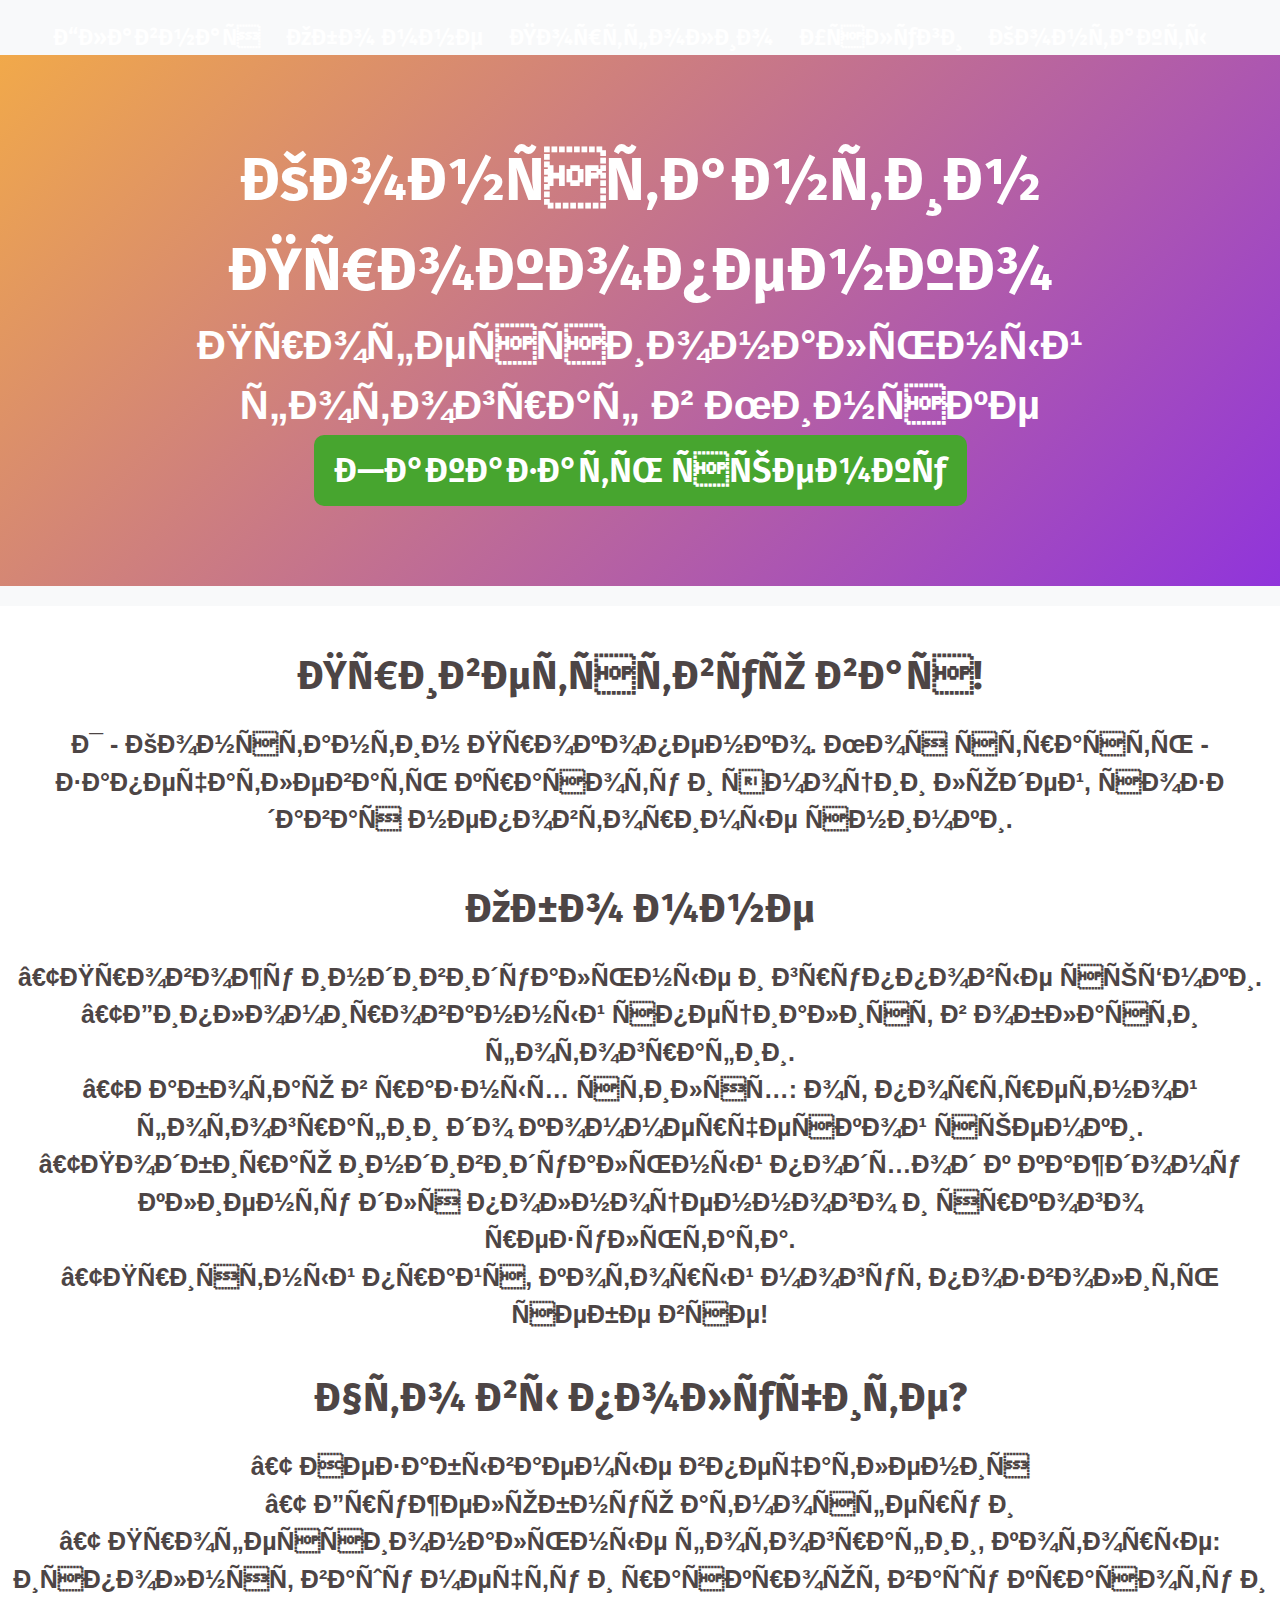
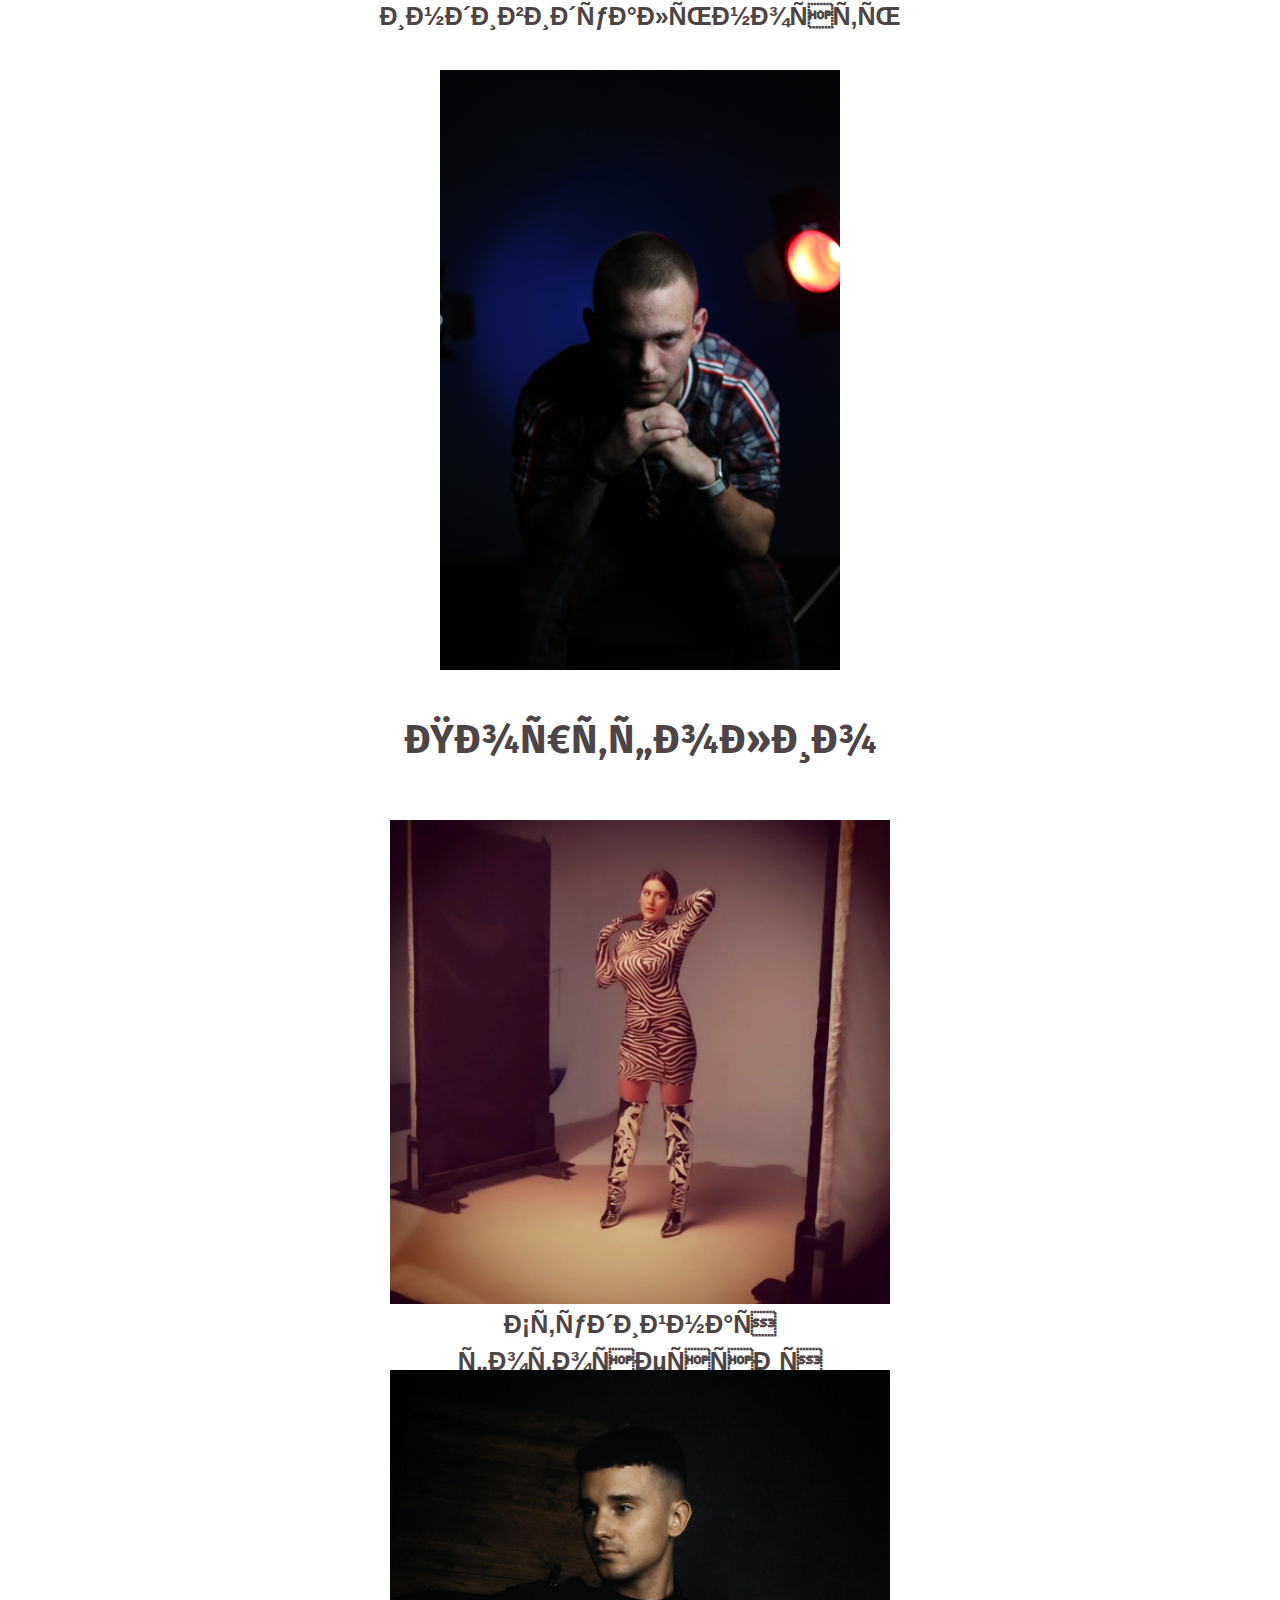
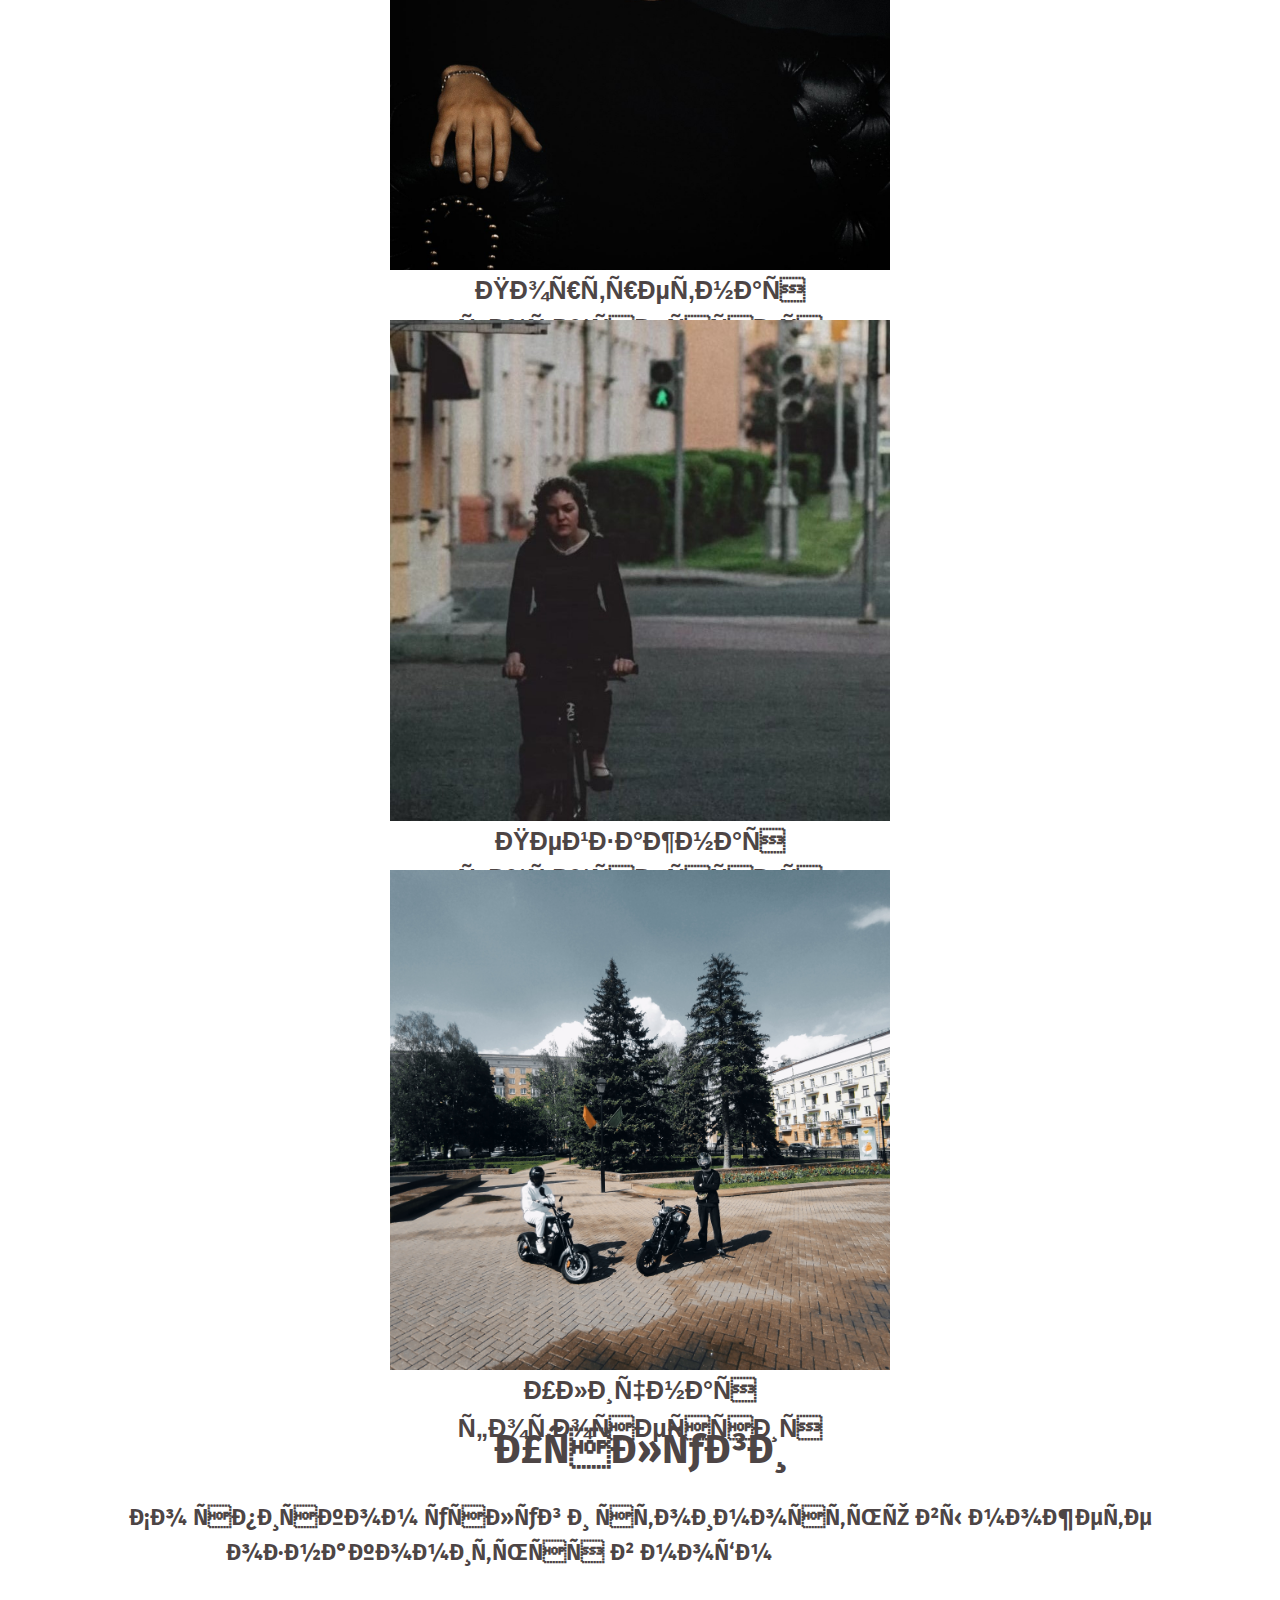
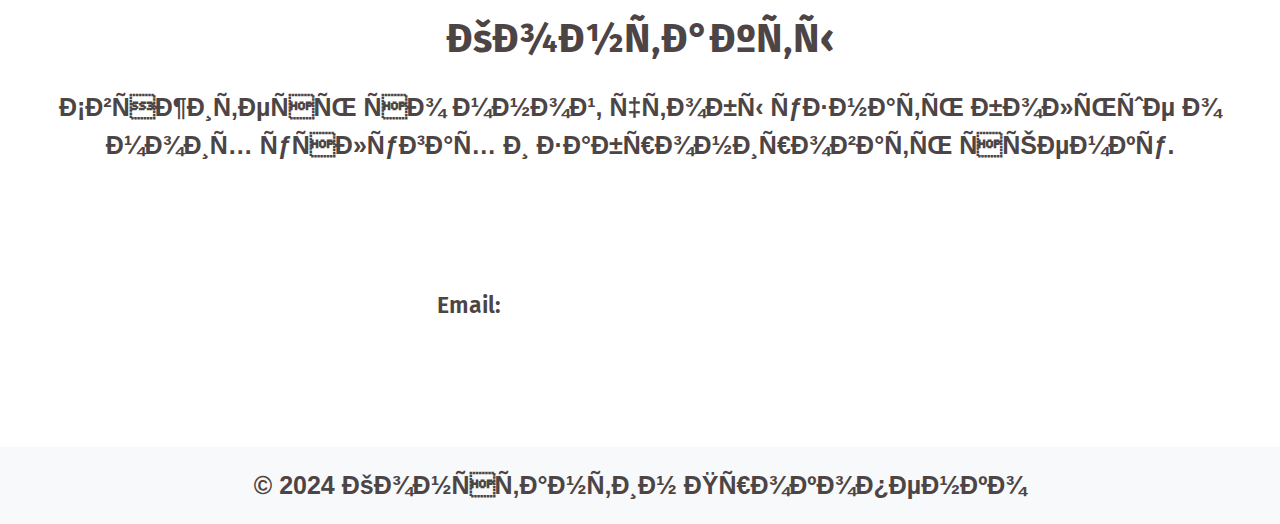
<file: index.html>
<!DOCTYPE html>
<html lang="ru">
<head>
  
  <!-- Google tag (gtag.js) -->
<script async src="https://www.googletagmanager.com/gtag/js?id=G-GXSWCQB5CQ"></script>
<script>
  window.dataLayer = window.dataLayer || [];
  function gtag(){dataLayer.push(arguments);}
  gtag('js', new Date());

  gtag('config', 'G-GXSWCQB5CQ');
</script>
    <!-- Google tag (gtag.js) -->
	
	<!-- Yandex.Metrika counter -->	
<script type="text/javascript">
   (function(m,e,t,r,i,k,a){m[i]=m[i]||function(){(m[i].a=m[i].a||[]).push(arguments)};
   m[i].l=1*new Date();
   for (var j = 0; j < document.scripts.length; j++) {if (document.scripts[j].src === r) { return; }}
   k=e.createElement(t),a=e.getElementsByTagName(t)[0],k.async=1,k.src=r,a.parentNode.insertBefore(k,a)})
   (window, document, "script", "https://mc.yandex.ru/metrika/tag.js", "ym");

   ym(97505042, "init", {
	params:window.yaParams,
        clickmap:true,
        trackLinks:true,
        accurateTrackBounce:true,
        webvisor:true
   });
</script>
<noscript><div><img src="https://mc.yandex.ru/watch/97505042" style="position:absolute; left:-9999px;" alt="" /></div></noscript>
	<!-- /Yandex.Metrika counter -->
	
<script type="text/javascript">
    (function(c,l,a,r,i,t,y){
        c[a]=c[a]||function(){(c[a].q=c[a].q||[]).push(arguments)};
        t=l.createElement(r);t.async=1;t.src="https://www.clarity.ms/tag/"+i;
        y=l.getElementsByTagName(r)[0];y.parentNode.insertBefore(t,y);
    })(window, document, "clarity", "script", "mtzvyoinl4");
</script>
	
  <title>Константин Прокопенко - профессиональный фотограф в Минске</title>
  <meta charset="UTF-8">
  <link rel="stylesheet" href="static/css/index.css">
	<link rel="shortcut icon" href="static/img/logo1.jpg" type="image/png">
  <link rel="preconnect" href="https://fonts.googleapis.com">
  <link rel="preconnect" href="https://fonts.gstatic.com" crossorigin>
  <link href="https://fonts.googleapis.com/css2?family=Fira+Sans:ital,wght@0,100;0,200;0,300;0,400;0,500;0,600;0,700;0,800;0,900;1,100;1,200;1,300;1,400;1,500;1,600;1,700;1,800;1,900&family=Playwrite+NG+Modern:wght@100..400&display=swap" rel="stylesheet">
  <link href="https://fonts.googleapis.com/css2?family=Fira+Sans:ital,wght@0,100;0,200;0,300;0,400;0,500;0,600;0,700;0,800;0,900;1,100;1,200;1,300;1,400;1,500;1,600;1,700;1,800;1,900&family=Playwrite+ES+Deco:wght@100..400&family=Playwrite+NG+Modern:wght@100..400&display=swap" rel="stylesheet">
  <meta name="viewport" content="width=device-width, initial-scale=1.0">
	<meta name="title" content="Константин Прокопенко - профессиональный фотограф в Минске">
  <meta name="description" content="Профессиональный фотограф Константин Прокопенко. Фотосъемка в Минске и других городах по всей Беларуси. Провожу индивидуальные и групповые съёмки.">
</head>
<body>
    <div class="jumbotron gradient title">
    </div>
  <header>
    <nav>
      <ul class="main-menu">
        <li><a href="#home">Главная</a></li>
        <li><a href="#about">Обо мне</a></li>
        <li><a href="#portfolio">Портфолио</a></li>
        <li><a href="#services">Услуги</a></li>
        <li><a href="#contact">Контакты</a></li>
      </ul>
   
	  
    <div class="hero">
      <h1>Константин Прокопенко</h1>
      <p>Профессиональный фотограф в Минске</p>
      <a href="#contact" class="gbutton">Заказать съемку</a>
    </nav>
    </div>
  </header>
  <main>
    <center><section id="home">
     <h2>Приветствую вас!</h2>
      <p>Я - Константин Прокопенко. Моя страсть - запечатлевать красоту и эмоции людей, создавая неповторимые снимки.</p>
    </section>
	    
    <section id="about">
      <h2>Обо мне</h2>
      <center>
        <p>•Провожу индивидуальные и групповые съёмки.</p>
        <p>•Дипломированный специалист в области фотографии.</p>
        <p>•Работаю в разных стилях: от портретной фотографии до коммерческой съемки.</p>
        <p>•Подбираю индивидуальный подход к каждому клиенту для полноценного и яркого результата.</p>
        <p>•Приятный прайс, который могут позволить себе все!</p>
    </center>
  <br>
    <h2>Что вы получите?</h2>

    <center>
        <p>• Незабываемые впечатления<br>
        • Дружелюбную атмосферу и<br>
        • Профессиональные фотографии, которые:<br>
        исполнят вашу мечту и
        раскроют вашу красоту и индивидуальность</p>
    </center>
  <br>
      <img src="static/img/prokopenko.jpg" width="400" height="110" alt="Константин Прокопенко">
    </section>    
	    
    <section id="portfolio">
      <h2>Портфолио</h2>
      <div class="image-frame"> 
          <div class="image-wrapper">
          <img src="static/img/studio.jpg" alt="Студийная фотосессия">
          <figcaption class="figcaption">Студийная фотосессия</figcaption>
        </div>
        <div class="image-wrapper">
          <img src="static/img/portrait.jpg" alt="Портретная фотосессия">
          <figcaption class="figcaption">Портретная фотосессия</figcaption>
        </div>
        <div class="image-wrapper">
          <img src="static/img/landscape.jpg" alt="Пейзажная фотосессия">
          <figcaption class="figcaption">Пейзажная фотосессия</figcaption>
        </div>
        <div class="image-wrapper">
          <img src="static/img/street.jpg" alt="Уличная фотосессия">
          <figcaption class="figcaption">Уличная фотосессия</figcaption>
        </div>
      </div>
    </div>
    </section>
	    
    <section id="services">
     <h2>Услуги</h2>
      <ul>
        Со списком услуг и стоимостью вы можете ознакомиться в моём <a href="https://t.me/photoprokopenko/626" target="_blank" title="стоимость">telegram канале</a>
        </ul>
    </section>
 
    <section id="contact">
      <h2>Контакты</h2>
      <p>Свяжитесь со мной, чтобы узнать больше о моих услугах и забронировать съемку.</p>
      <br>
      <div class="contact-info">
        <ul>
          <li><a href="https://t.me/photoprokopenko" target="_blank"><i class="fab fa-facebook-f"></i> Telegram</a></li>
          <li><a href="https://www.instagram.com/kostasprokopenko007?utm_source=ig_web_button_share_sheet&igsh=ZDNlZDc0MzIxNw==" target="_blank"><i class="fab fa-instagram"></i> Instagram</a></li>
          <li>Email: <a href="mailto:photoprokopenko@yandex.com">photoprokopenko@yandex.com</a></li>
      </ul>
      <div class="up">
        <a href="#">Вернуться наверх</a>
      </div>
    </section>
  </main>

  <footer>
    <p>&copy; 2024 Константин Прокопенко
    </p>
  </footer>
  <script src="static/js/script.js"></script>
</body>
</html>
</file>
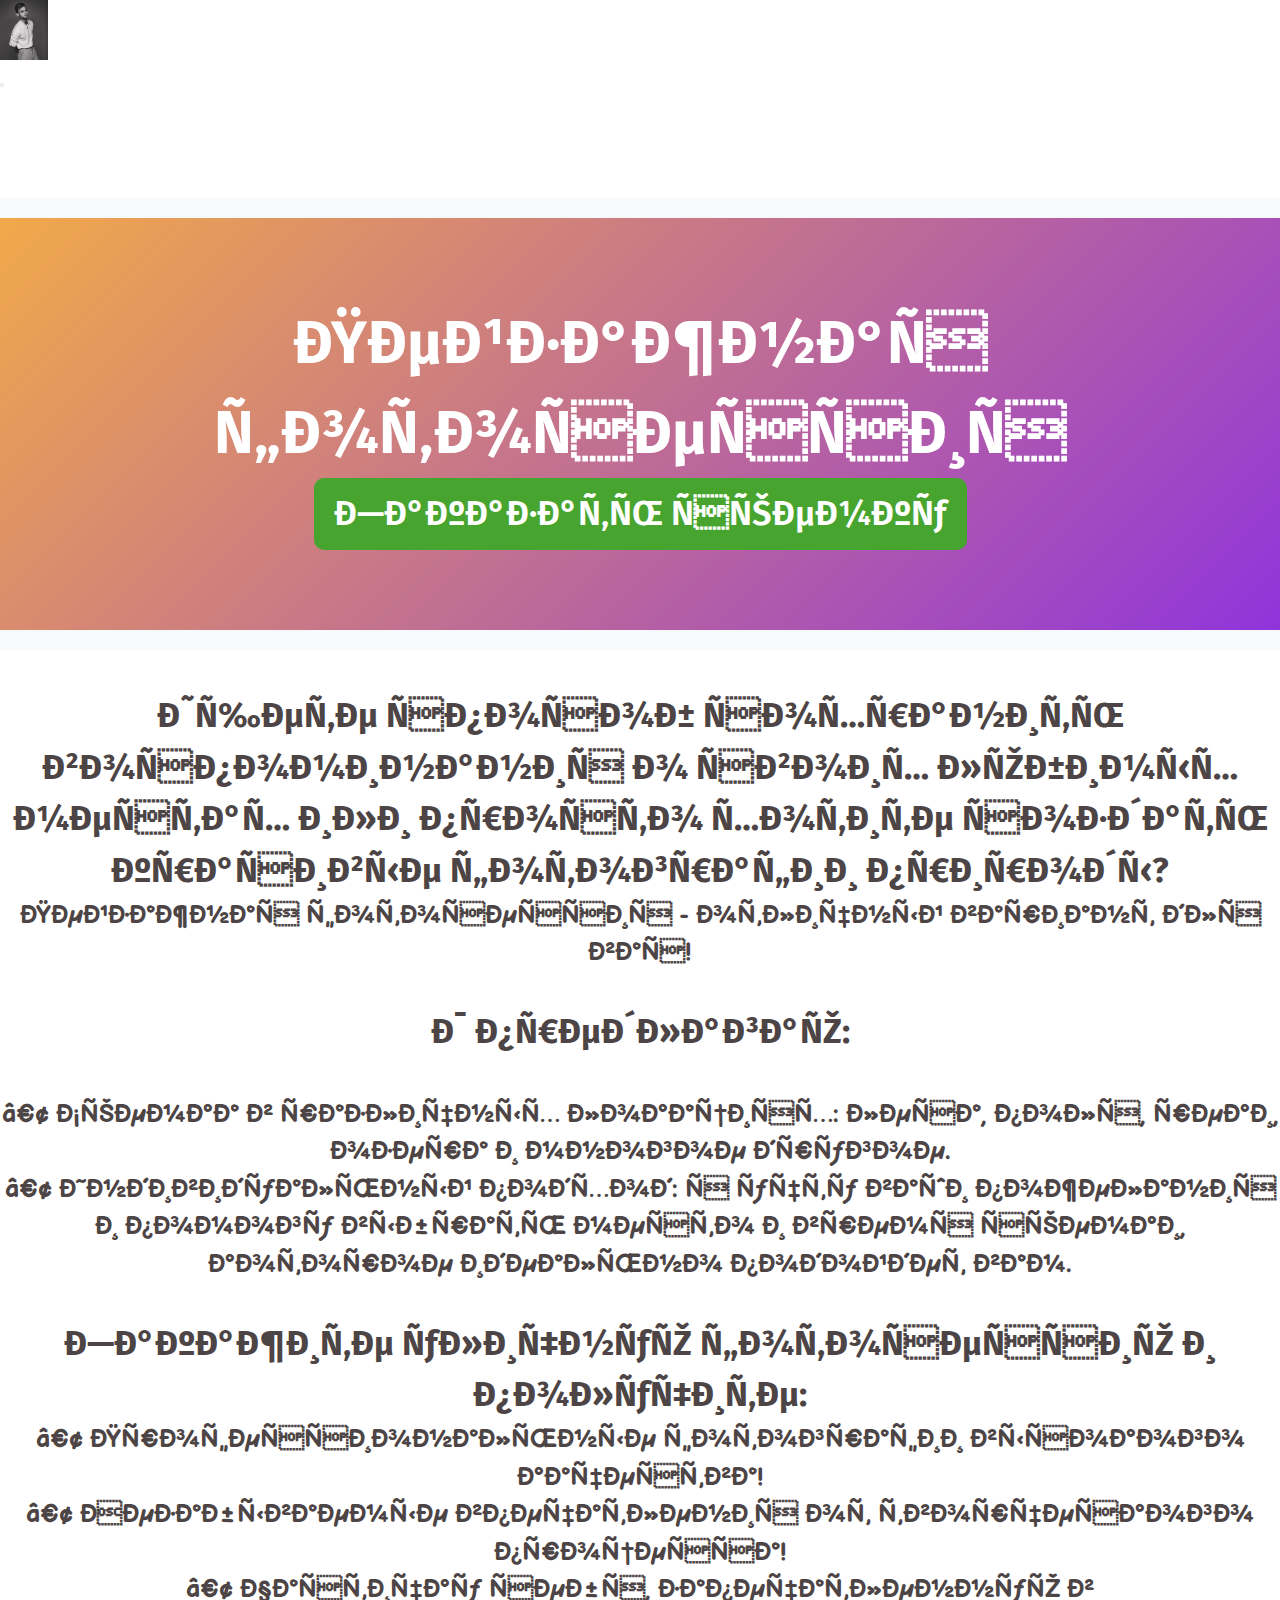
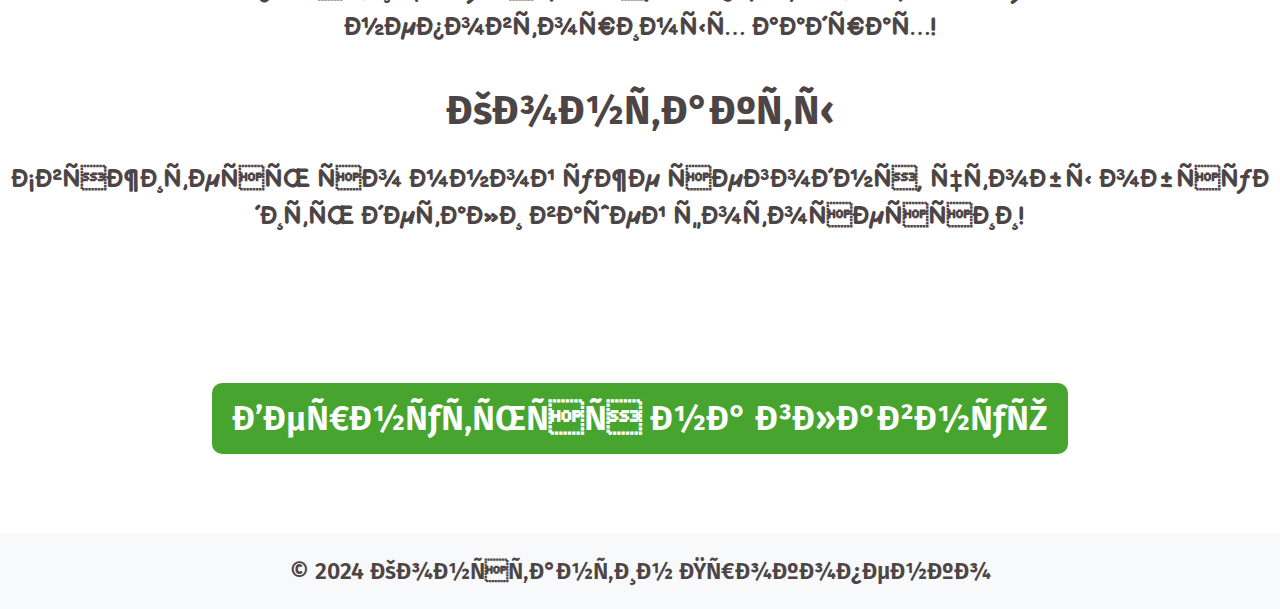
<file: landscapephoto.html>
<!DOCTYPE html>
<html lang="ru">
<head>
  
  <!-- Google tag (gtag.js) -->
<script async src="https://www.googletagmanager.com/gtag/js?id=G-GXSWCQB5CQ"></script>
<script>
  window.dataLayer = window.dataLayer || [];
  function gtag(){dataLayer.push(arguments);}
  gtag('js', new Date());

  gtag('config', 'G-GXSWCQB5CQ');
</script>
    <!-- Google tag (gtag.js) -->
	
	<!-- Yandex.Metrika counter -->	
<script type="text/javascript">
   (function(m,e,t,r,i,k,a){m[i]=m[i]||function(){(m[i].a=m[i].a||[]).push(arguments)};
   m[i].l=1*new Date();
   for (var j = 0; j < document.scripts.length; j++) {if (document.scripts[j].src === r) { return; }}
   k=e.createElement(t),a=e.getElementsByTagName(t)[0],k.async=1,k.src=r,a.parentNode.insertBefore(k,a)})
   (window, document, "script", "https://mc.yandex.ru/metrika/tag.js", "ym");

   ym(97505042, "init", {
	params:window.yaParams,
        clickmap:true,
        trackLinks:true,
        accurateTrackBounce:true,
        webvisor:true
   });
</script>
<noscript><div><img src="https://mc.yandex.ru/watch/97505042" style="position:absolute; left:-9999px;" alt="" /></div></noscript>
	<!-- /Yandex.Metrika counter -->
	
<script type="text/javascript">
    (function(c,l,a,r,i,t,y){
        c[a]=c[a]||function(){(c[a].q=c[a].q||[]).push(arguments)};
        t=l.createElement(r);t.async=1;t.src="https://www.clarity.ms/tag/"+i;
        y=l.getElementsByTagName(r)[0];y.parentNode.insertBefore(t,y);
    })(window, document, "clarity", "script", "mtzvyoinl4");
</script>
	
  <title>Пейзажная фотосессия</title>
  <meta charset="UTF-8">
  <meta name="viewport" content="width=device-width, initial-scale=1, shrink-to-fit=no">
  <link rel="stylesheet" href="static/css/index.css">
  <link rel="shortcut icon" href="static/img/logo1.jpg" type="image/png">
  <link rel="preconnect" href="https://fonts.googleapis.com">
  <link rel="preconnect" href="https://fonts.gstatic.com" crossorigin>
  <link href="https://fonts.googleapis.com/css2?family=Fira+Sans:ital,wght@0,100;0,200;0,300;0,400;0,500;0,600;0,700;0,800;0,900;1,100;1,200;1,300;1,400;1,500;1,600;1,700;1,800;1,900&family=Playwrite+NG+Modern:wght@100..400&display=swap" rel="stylesheet">
  <link href="https://fonts.googleapis.com/css2?family=Balsamiq+Sans:ital,wght@0,400;0,700;1,400;1,700&family=Pangolin&display=swap" rel="stylesheet">
  <script src="https://cdn.jsdelivr.net/npm/bootstrap@5.2.0-beta1/dist/js/bootstrap.bundle.min.js" integrity="sha384-pprn3073KE6tl6bjs2QrFaJGz5/SUsLqktiwsUTF55Jfv3qYSDhgCecCxMW52nD2" crossorigin="anonymous"></script>
  <link href="https://cdn.jsdelivr.net/npm/bootstrap@5.2.0-beta1/dist/css/bootstrap.min.css" rel="stylesheet" integrity="sha384-0evHe/X+R7YkIZDRvuzKMRqM+OrBnVFBL6DOitfPri4tjfHxaWutUpFmBp4vmVor" crossorigin="anonymous">
  <meta name="title" content="Константин Прокопенко - пейзажная фотосессия">
  <meta name="description" content="Профессиональный фотограф Константин Прокопенко. Фотосъемка в Минске и других городах по всей Беларуси. Провожу индивидуальные и групповые съёмки.">
</head>
<body>
    <div class="jumbotron gradient title">
    </div>
    <nav class="navbar navbar-expand-lg bg-light">
      <div class="container-fluid">
          <a class="navbar-brand" href="/"><img src="static/img/logo1.jpg" alt="" class="rounded" width="48" height="48"></a>
          <button class="navbar-toggler" type="button" data-bs-toggle="collapse" data-bs-target="#navbarSupportedContent" aria-controls="navbarSupportedContent" aria-expanded="false" aria-label="Toggle navigation">
          <span class="navbar-toggler-icon"></span>
          </button>
          <div class="collapse navbar-collapse" id="navbarSupportedContent">
          <ul class="navbar-nav me-auto mb-2 mb-lg-0">
              <li class="nav-item">
              <a class="nav-link active" aria-current="page" href="/">Главная</a>
              </li>
              <li class="nav-item">
              <a class="nav-link active" href="/">Список работ</a>
              </li>
              <li class="nav-item">
              <a class="nav-link active" href="#contact">Контакты</a>
              </li>
                </li>
              </div>
          </ul>
          </div>
      </div>
  </nav>
  </div>
  <header>
      <div class="hero">
        <h1>Пейзажная фотосессия</h1>
        <a href="#contact" class="gbutton">Заказать съемку</a>
      </nav>
      
    </header>
    </nav>
    </div>
  </header>
  <main>
    <center>
    <h2>Ищете способ сохранить воспоминания о своих любимых местах или просто хотите создать красивые фотографии природы?</h2>
    <p>Пейзажная фотосессия - отличный вариант для вас!</p>
    <br>
    <h2>Я предлагаю:</h2>
    <p><br>• Съемка в различных локациях: леса, поля, реки, озера и многое другое.
    <br>• Индивидуальный подход: я учту ваши пожелания и помогу выбрать место и время съемки, которое идеально подойдет вам.</p>
    <br>
    <h2>Закажите уличную фотосессию и получите:</h2>
    <p> • Профессиональные фотографии высокого качества!<br>
        • Незабываемые впечатления от творческого процесса!<br>
        • Частичку себя, запечатленную в неповторимых кадрах!</p>
        <br>
    <section id="contact">
    <h2>Контакты</h2>
    <p>Свяжитесь со мной уже сегодня, чтобы обсудить детали вашей фотосессии!</p>
    <br>
      <ul>
        <p><a href="https://t.me/photoprokopenko" target="_blank"><i class="fab fa-facebook-f"></i> Telegram</a></p>
        <p><a href="https://www.instagram.com/9740konstantin/" target="_blank"><i class="fab fa-instagram"></i> Instagram</a></p>
	<p><a href="https://vk.com/prokopenkophoto" target="_blank"> VK</a></p>
        <a href="/" class="gbutton">Вернуться на главную</a>
      </ul>
    </div>
  </section>
</main>
</center>
<footer>
<h>&copy; 2024 Константин Прокопенко</h>
</footer>
</body>
</html>
</file>
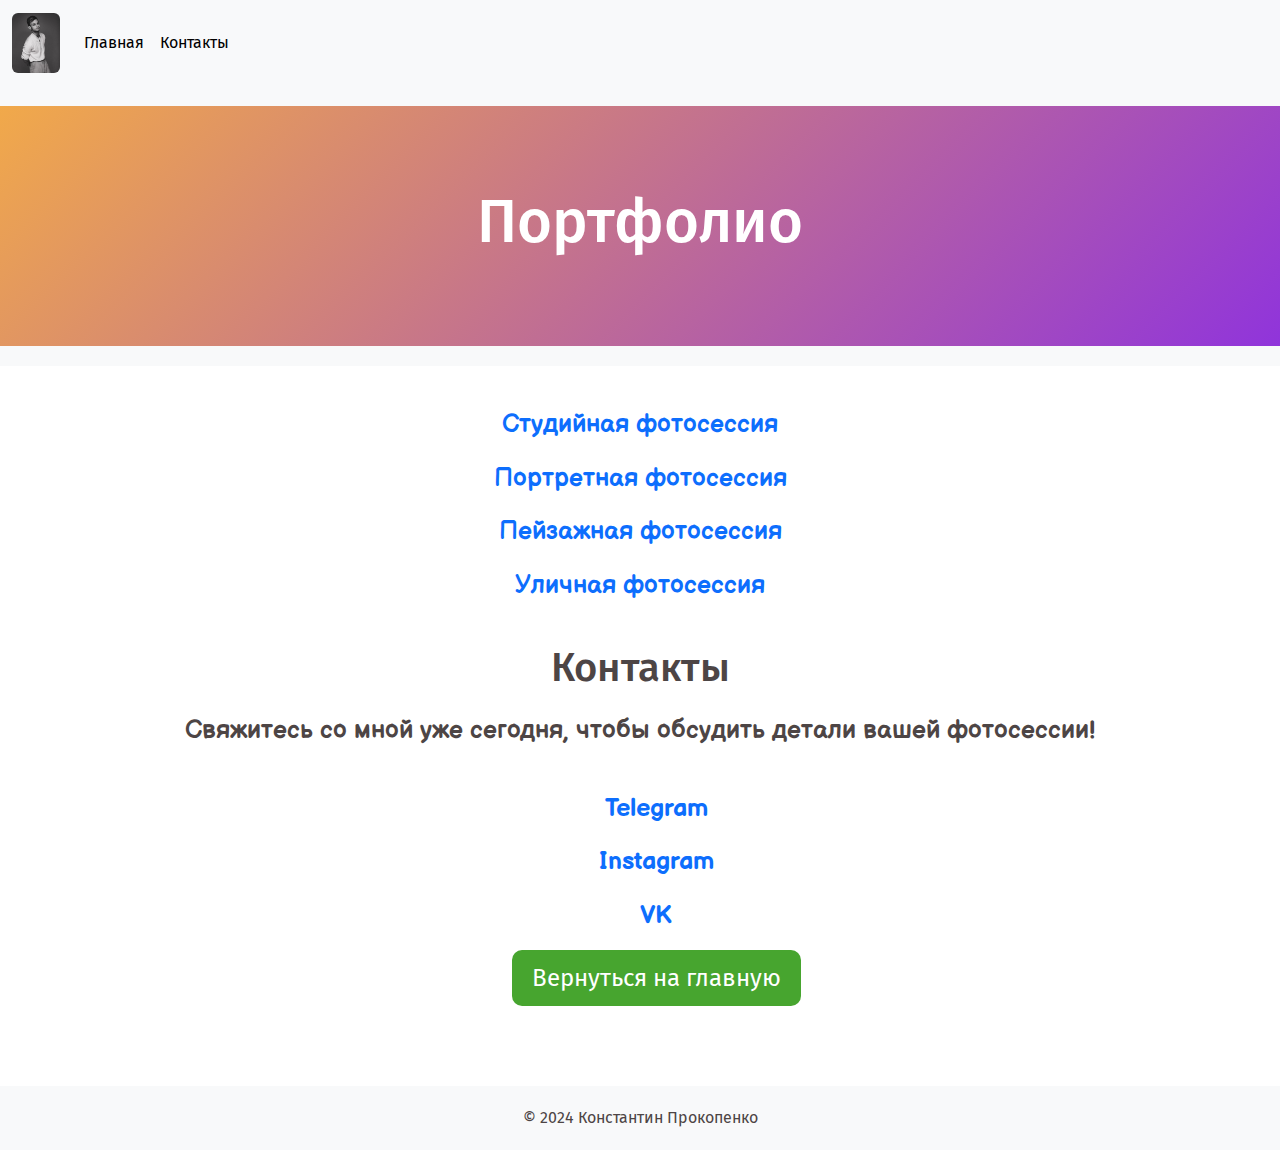
<file: portfolio.html>
<!DOCTYPE html>
<html lang="ru">
<head>
	
	<!-- Yandex.Metrika counter -->	
<script type="text/javascript">
   (function(m,e,t,r,i,k,a){m[i]=m[i]||function(){(m[i].a=m[i].a||[]).push(arguments)};
   m[i].l=1*new Date();
   for (var j = 0; j < document.scripts.length; j++) {if (document.scripts[j].src === r) { return; }}
   k=e.createElement(t),a=e.getElementsByTagName(t)[0],k.async=1,k.src=r,a.parentNode.insertBefore(k,a)})
   (window, document, "script", "https://mc.yandex.ru/metrika/tag.js", "ym");

   ym(97505042, "init", {
	params:window.yaParams,
        clickmap:true,
        trackLinks:true,
        accurateTrackBounce:true,
        webvisor:true
   });
</script>
<noscript><div><img src="https://mc.yandex.ru/watch/97505042" style="position:absolute; left:-9999px;" alt="" /></div></noscript>
	<!-- /Yandex.Metrika counter -->
	
  <title>Портфолио - Константин Прокопенко</title>
  <meta charset="UTF-8">
  <meta name="viewport" content="width=device-width, initial-scale=1, shrink-to-fit=no">
  <link rel="stylesheet" href="static/css/index.css">
  <link rel="shortcut icon" href="static/img/logo1.jpg" type="image/png">
  <link rel="preconnect" href="https://fonts.googleapis.com">
  <link rel="preconnect" href="https://fonts.gstatic.com" crossorigin>
  <link href="https://fonts.googleapis.com/css2?family=Fira+Sans:ital,wght@0,100;0,200;0,300;0,400;0,500;0,600;0,700;0,800;0,900;1,100;1,200;1,300;1,400;1,500;1,600;1,700;1,800;1,900&family=Playwrite+NG+Modern:wght@100..400&display=swap" rel="stylesheet">
  <link href="https://fonts.googleapis.com/css2?family=Balsamiq+Sans:ital,wght@0,400;0,700;1,400;1,700&family=Pangolin&display=swap" rel="stylesheet">
  <script src="https://cdn.jsdelivr.net/npm/@popperjs/core@2.11.8/dist/umd/popper.min.js" integrity="sha384-I7E8VVD/ismYTF4hNIPjVp/Zjvgyol6VFvRkX/vR+Vc4jQkC+hVqc2pM8ODewa9r" crossorigin="anonymous"></script>
  <script src="https://cdn.jsdelivr.net/npm/bootstrap@5.3.3/dist/js/bootstrap.min.js" integrity="sha384-0pUGZvbkm6XF6gxjEnlmuGrJXVbNuzT9qBBavbLwCsOGabYfZo0T0to5eqruptLy" crossorigin="anonymous"></script>
  <link href="https://cdn.jsdelivr.net/npm/bootstrap@5.3.3/dist/css/bootstrap.min.css" rel="stylesheet" integrity="sha384-QWTKZyjpPEjISv5WaRU9OFeRpok6YctnYmDr5pNlyT2bRjXh0JMhjY6hW+ALEwIH" crossorigin="anonymous">
  <meta name="title" content="Константин Прокопенко - портфолио">
  <meta name="description" content="Профессиональный фотограф Константин Прокопенко. Фотосъемка в Минске и других городах по всей Беларуси. Провожу индивидуальные и групповые съёмки.">
</head>
<body>
    <div class="jumbotron gradient title">
    </div>
    <nav class="navbar navbar-expand-lg bg-light">
      <div class="container-fluid">
          <a class="navbar-brand" href="/"><img src="static/img/logo1.jpg" alt="" class="rounded" width="48" height="48"></a>
          <button class="navbar-toggler" type="button" data-bs-toggle="collapse" data-bs-target="#navbarSupportedContent" aria-controls="navbarSupportedContent" aria-expanded="false" aria-label="Toggle navigation">
          <span class="navbar-toggler-icon"></span>
          </button>
          <div class="collapse navbar-collapse" id="navbarSupportedContent">
          <ul class="navbar-nav me-auto mb-2 mb-lg-0">
              <li class="nav-item">
              <a class="nav-link active" aria-current="page" href="/">Главная</a>
              </li>
              <li class="nav-item">
              <a class="nav-link active" href="#contact">Контакты</a>
              </li>
                </li>
              </div>
          </ul>
          </div>
      </div>
  </nav>
  </div>
  <header>
      <div class="hero">
        <h1>Портфолио</h1>
      </nav>
      
    </header>
    </nav>
    </div>
  </header>
  <main>
    <center>
        <p><a href="https://vk.com/album-226736926_305236157" target="_blank"> Студийная фотосессия</a></p>
        <p><a href="https://vk.com/album-226736926_305236154" target="_blank"> Портретная фотосессия</a></p>
        <p><a href="https://vk.com/album-226736926_305236158" target="_blank"> Пейзажная фотосессия</a></p>
        <p><a href="https://vk.com/album-226736926_305236162" target="_blank"> Уличная фотосессия</a></p>
        <br>
    <section id="contact">
    <h2>Контакты</h2>
    <p>Свяжитесь со мной уже сегодня, чтобы обсудить детали вашей фотосессии!</p>
    <br>
      <ul>
        <p><a href="https://t.me/photoprokopenko" target="_blank"> Telegram</a></p>
        <p><a href="https://www.instagram.com/9740konstantin/" target="_blank"> Instagram</a></p>
	<p><a href="https://vk.com/prokopenkophoto" target="_blank"> VK</a></p>
        <a href="/" class="gbutton">Вернуться на главную</a>
      </ul>
    </div>
  </section>
</main>
</center>
<footer>
<h>&copy; 2024 Константин Прокопенко</h>
</footer>
</body>
</html>
</file>
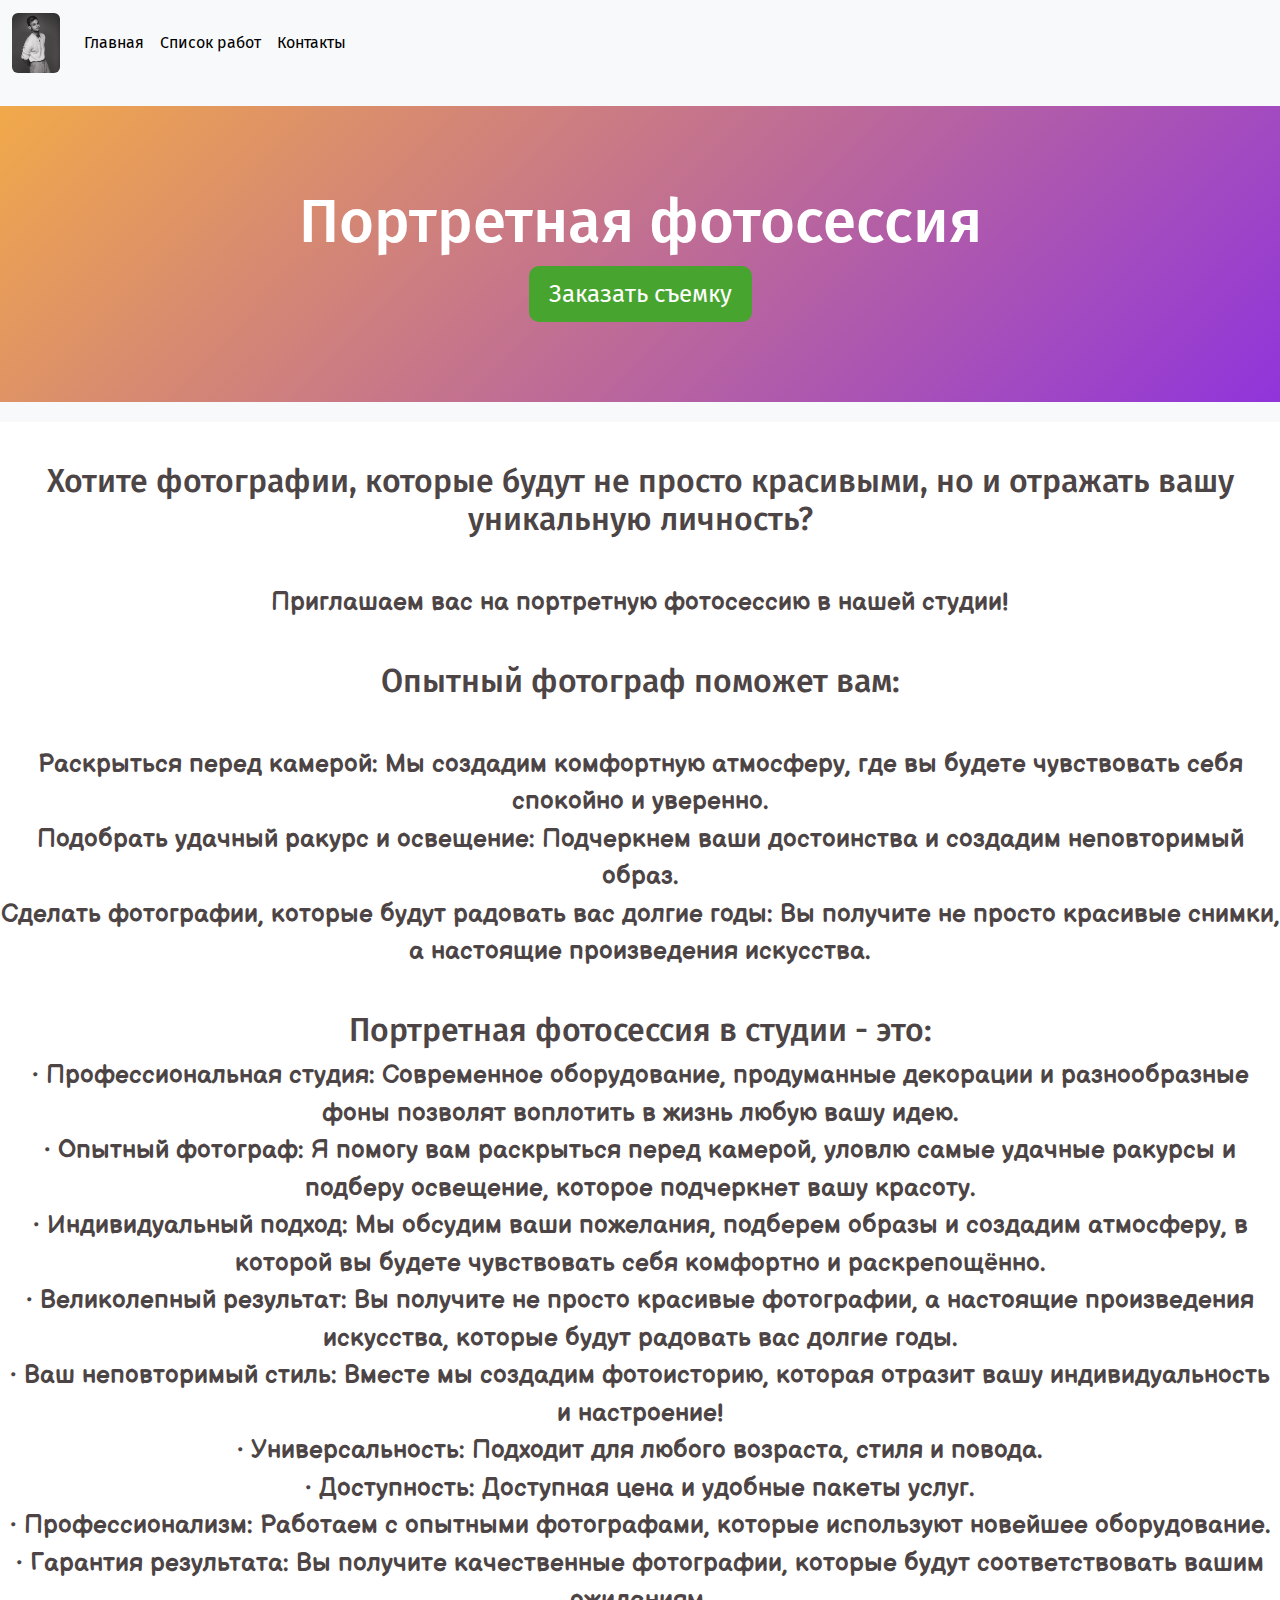
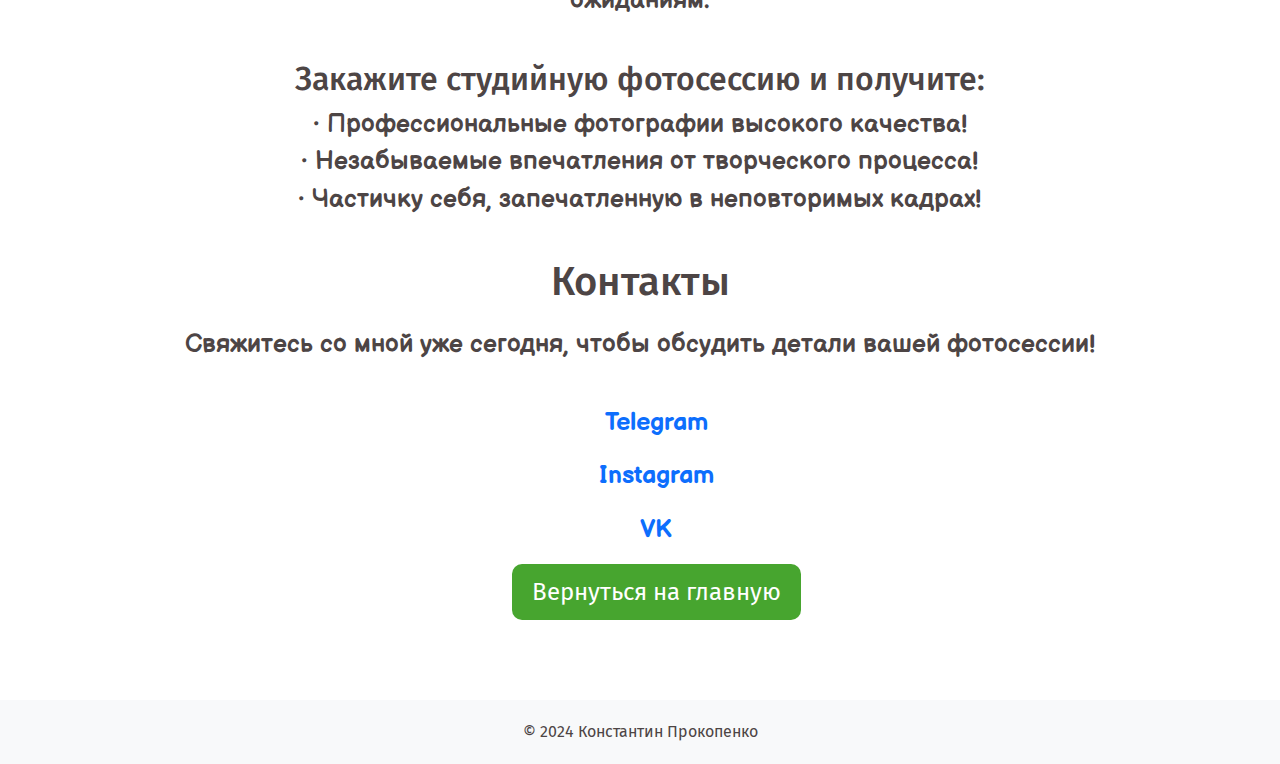
<file: portraitphoto.html>
<!DOCTYPE html>
<html lang="ru">
<head>
	
	<!-- Yandex.Metrika counter -->	
<script type="text/javascript">
   (function(m,e,t,r,i,k,a){m[i]=m[i]||function(){(m[i].a=m[i].a||[]).push(arguments)};
   m[i].l=1*new Date();
   for (var j = 0; j < document.scripts.length; j++) {if (document.scripts[j].src === r) { return; }}
   k=e.createElement(t),a=e.getElementsByTagName(t)[0],k.async=1,k.src=r,a.parentNode.insertBefore(k,a)})
   (window, document, "script", "https://mc.yandex.ru/metrika/tag.js", "ym");

   ym(97505042, "init", {
	params:window.yaParams,
        clickmap:true,
        trackLinks:true,
        accurateTrackBounce:true,
        webvisor:true
   });
</script>
<noscript><div><img src="https://mc.yandex.ru/watch/97505042" style="position:absolute; left:-9999px;" alt="" /></div></noscript>
	<!-- /Yandex.Metrika counter -->
	
  <title>Портретная фотосессия</title>
  <meta charset="UTF-8">
  <meta name="viewport" content="width=device-width, initial-scale=1, shrink-to-fit=no">
  <link rel="stylesheet" href="static/css/index.css">
  <link rel="shortcut icon" href="static/img/logo1.jpg" type="image/png">
  <link rel="preconnect" href="https://fonts.googleapis.com">
  <link rel="preconnect" href="https://fonts.gstatic.com" crossorigin>
  <link href="https://fonts.googleapis.com/css2?family=Fira+Sans:ital,wght@0,100;0,200;0,300;0,400;0,500;0,600;0,700;0,800;0,900;1,100;1,200;1,300;1,400;1,500;1,600;1,700;1,800;1,900&family=Playwrite+NG+Modern:wght@100..400&display=swap" rel="stylesheet">
  <link href="https://fonts.googleapis.com/css2?family=Balsamiq+Sans:ital,wght@0,400;0,700;1,400;1,700&family=Pangolin&display=swap" rel="stylesheet">
  <script src="https://cdn.jsdelivr.net/npm/bootstrap@5.2.0-beta1/dist/js/bootstrap.bundle.min.js" integrity="sha384-pprn3073KE6tl6bjs2QrFaJGz5/SUsLqktiwsUTF55Jfv3qYSDhgCecCxMW52nD2" crossorigin="anonymous"></script>
  <link href="https://cdn.jsdelivr.net/npm/bootstrap@5.3.3/dist/css/bootstrap.min.css" rel="stylesheet" integrity="sha384-QWTKZyjpPEjISv5WaRU9OFeRpok6YctnYmDr5pNlyT2bRjXh0JMhjY6hW+ALEwIH" crossorigin="anonymous">
  <meta name="title" content="Константин Прокопенко - портретная фотосессия">
  <meta name="description" content="Профессиональный фотограф Константин Прокопенко. Фотосъемка в Минске и других городах по всей Беларуси. Провожу индивидуальные и групповые съёмки.">
</head>
<body>
    <div class="jumbotron gradient title">
    </div>
    <nav class="navbar navbar-expand-lg bg-light">
      <div class="container-fluid">
          <a class="navbar-brand" href="/"><img src="static/img/logo1.jpg" alt="" class="rounded" width="48" height="48"></a>
          <button class="navbar-toggler" type="button" data-bs-toggle="collapse" data-bs-target="#navbarSupportedContent" aria-controls="navbarSupportedContent" aria-expanded="false" aria-label="Toggle navigation">
          <span class="navbar-toggler-icon"></span>
          </button>
          <div class="collapse navbar-collapse" id="navbarSupportedContent">
          <ul class="navbar-nav me-auto mb-2 mb-lg-0">
              <li class="nav-item">
              <a class="nav-link active" aria-current="page" href="/">Главная</a>
              </li>
              <li class="nav-item">
              <a class="nav-link active" href="/">Список работ</a>
              </li>
              <li class="nav-item">
              <a class="nav-link active" href="#contact">Контакты</a>
              </li>
                </li>
              </div>
          </ul>
          </div>
      </div>
  </nav>
  </div>
  <header>
      <div class="hero">
        <h1>Портретная фотосессия</h1>
        <a href="#contact" class="gbutton">Заказать съемку</a>
      </nav>
      
    </header>
    </nav>
    </div>
  </header>
  <main>
    <center>
    <h2>Хотите фотографии, которые будут не просто красивыми, но и отражать вашу уникальную личность?</h2>
    <p><br>Приглашаем вас на портретную фотосессию в нашей студии!</p>
    <br>
    <h2>Опытный фотограф поможет вам:</h2>
    <p><br>Раскрыться перед камерой: Мы создадим комфортную атмосферу, где вы будете чувствовать себя спокойно и уверенно.
    <br>Подобрать удачный ракурс и освещение: Подчеркнем ваши достоинства и создадим неповторимый образ.
    <br>Сделать фотографии, которые будут радовать вас долгие годы: Вы получите не просто красивые снимки, а настоящие произведения искусства.</p>
  <br>
    <h2>Портретная фотосессия в студии - это:</h2>
    <p> • Профессиональная студия: Современное оборудование, продуманные декорации и разнообразные фоны позволят воплотить в жизнь любую вашу идею.<br>
        • Опытный фотограф: Я помогу вам раскрыться перед камерой, уловлю самые удачные ракурсы и подберу освещение, которое подчеркнет вашу красоту.<br>
        • Индивидуальный подход: Мы обсудим ваши пожелания, подберем образы и создадим атмосферу, в которой вы будете чувствовать себя комфортно и раскрепощённо.<br>
        • Великолепный результат: Вы получите не просто красивые фотографии, а настоящие произведения искусства, которые будут радовать вас долгие годы.<br>
        • Ваш неповторимый стиль: Вместе мы создадим фотоисторию, которая отразит вашу индивидуальность и настроение!<br>
        • Универсальность: Подходит для любого возраста, стиля и повода.<br>
        • Доступность: Доступная цена и удобные пакеты услуг.<br>
        • Профессионализм: Работаем с опытными фотографами, которые используют новейшее оборудование.<br>
        • Гарантия результата: Вы получите качественные фотографии, которые будут соответствовать вашим ожиданиям.<br>
    </p>
    <br>
    <h2>Закажите студийную фотосессию и получите:</h2>
    <p> • Профессиональные фотографии высокого качества!<br>
        • Незабываемые впечатления от творческого процесса!<br>
        • Частичку себя, запечатленную в неповторимых кадрах!</p>
        <br>
    <section id="contact">
    <h2>Контакты</h2>
    <p>Свяжитесь со мной уже сегодня, чтобы обсудить детали вашей фотосессии!</p>
    <br>
      <ul>
        <p><a href="https://t.me/photoprokopenko" target="_blank"><i class="fab fa-facebook-f"></i> Telegram</a></p>
        <p><a href="https://www.instagram.com/9740konstantin/" target="_blank"><i class="fab fa-instagram"></i> Instagram</a></p>
	<p><a href="https://vk.com/prokopenkophoto" target="_blank"> VK</a></p>
        <a href="/" class="gbutton">Вернуться на главную</a>
      </ul>
    </div>
  </section>
</main>
</center>
<footer>
<h>&copy; 2024 Константин Прокопенко</h>
</footer>
</body>
</html>
</file>
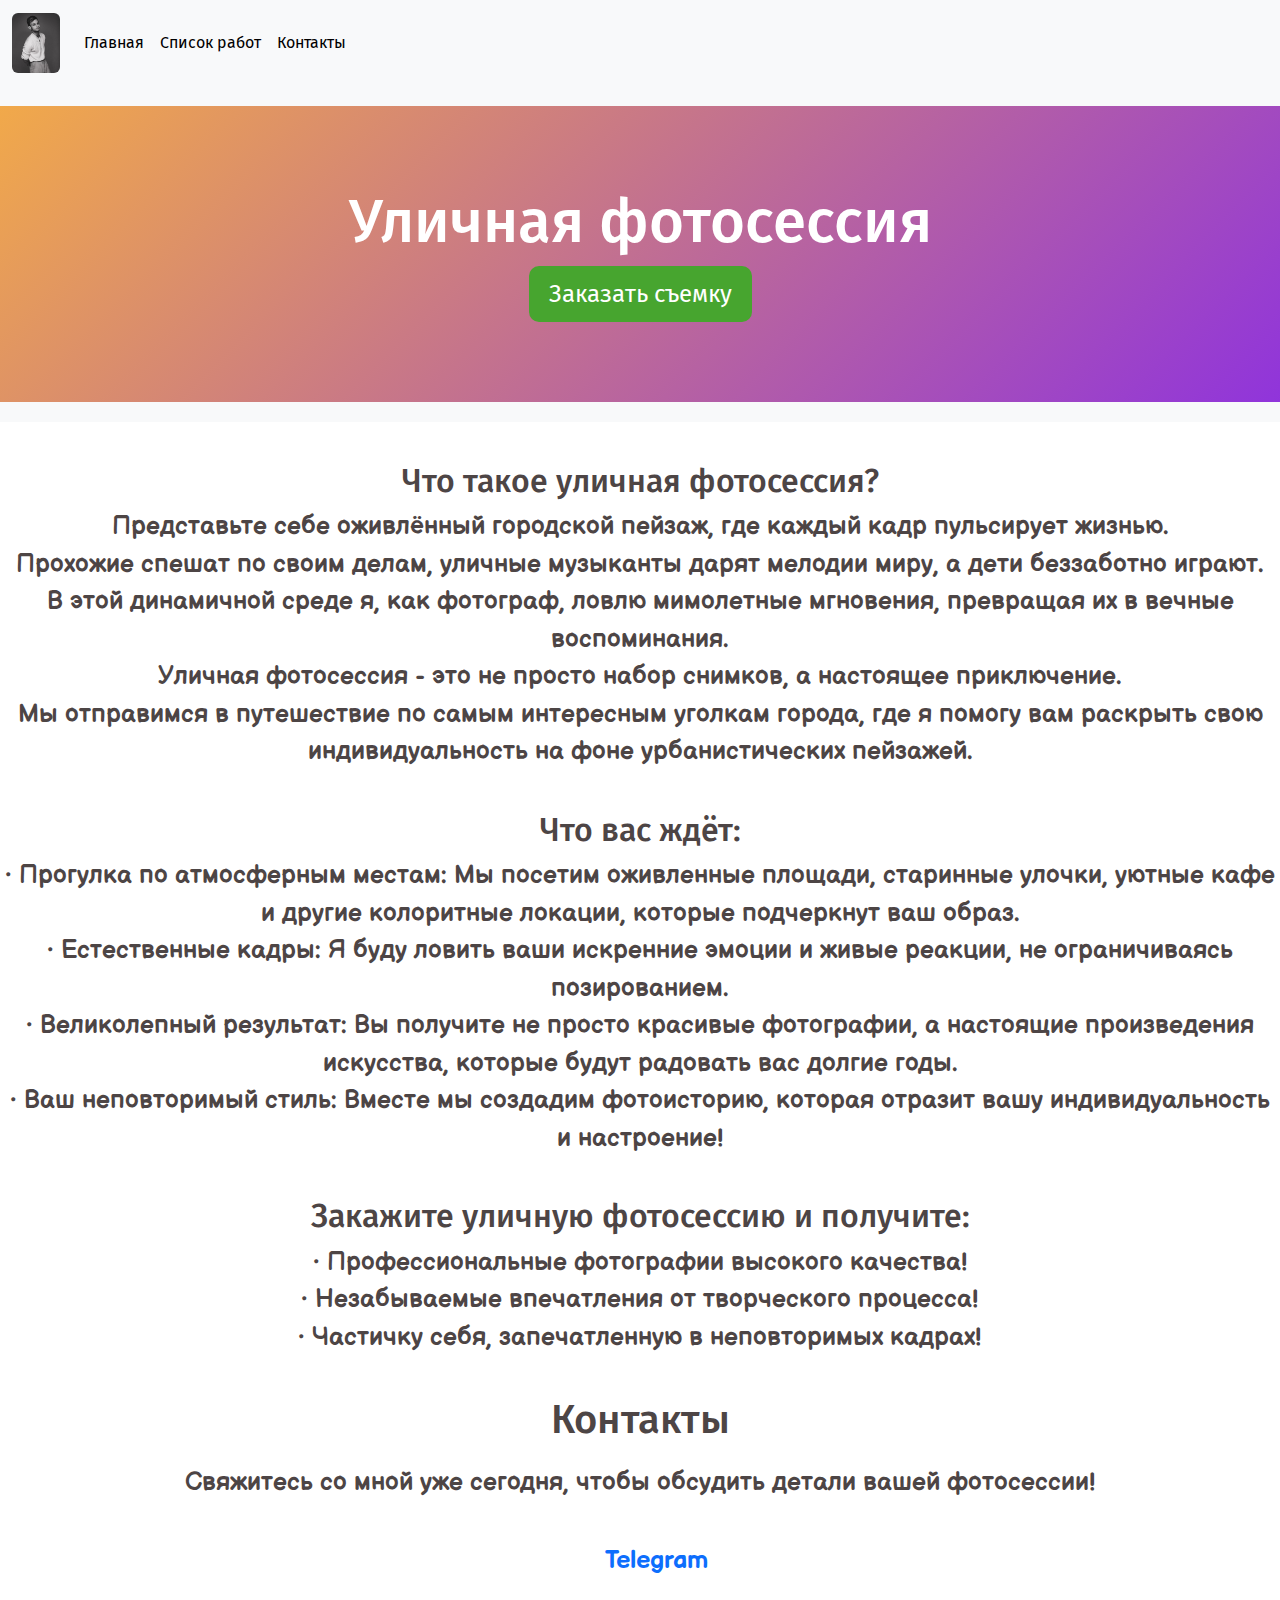
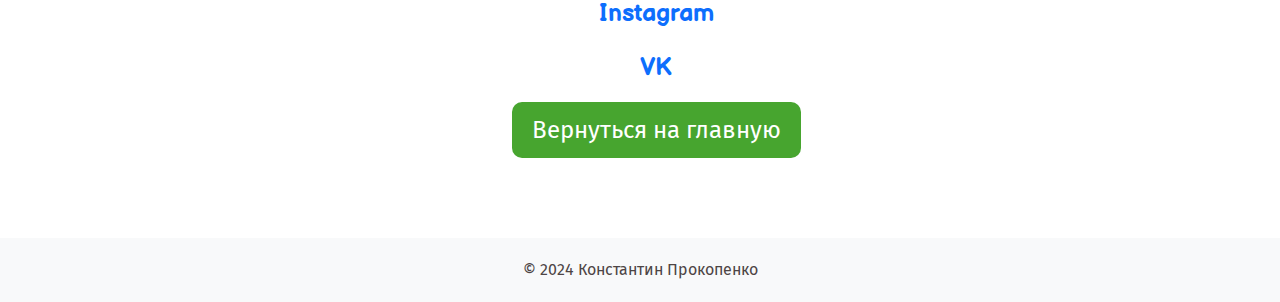
<file: streetphoto.html>
<!DOCTYPE html>
<html lang="ru">
<head>
	
	<!-- Yandex.Metrika counter -->	
<script type="text/javascript">
   (function(m,e,t,r,i,k,a){m[i]=m[i]||function(){(m[i].a=m[i].a||[]).push(arguments)};
   m[i].l=1*new Date();
   for (var j = 0; j < document.scripts.length; j++) {if (document.scripts[j].src === r) { return; }}
   k=e.createElement(t),a=e.getElementsByTagName(t)[0],k.async=1,k.src=r,a.parentNode.insertBefore(k,a)})
   (window, document, "script", "https://mc.yandex.ru/metrika/tag.js", "ym");

   ym(97505042, "init", {
	params:window.yaParams,
        clickmap:true,
        trackLinks:true,
        accurateTrackBounce:true,
        webvisor:true
   });
</script>
<noscript><div><img src="https://mc.yandex.ru/watch/97505042" style="position:absolute; left:-9999px;" alt="" /></div></noscript>
	<!-- /Yandex.Metrika counter -->
	
  <title>Уличная фотосессия</title>
  <meta charset="UTF-8">
  <meta name="viewport" content="width=device-width, initial-scale=1, shrink-to-fit=no">
  <link rel="stylesheet" href="static/css/index.css">
  <link rel="shortcut icon" href="static/img/logo1.jpg" type="image/png">
  <link rel="preconnect" href="https://fonts.googleapis.com">
  <link rel="preconnect" href="https://fonts.gstatic.com" crossorigin>
  <link href="https://fonts.googleapis.com/css2?family=Fira+Sans:ital,wght@0,100;0,200;0,300;0,400;0,500;0,600;0,700;0,800;0,900;1,100;1,200;1,300;1,400;1,500;1,600;1,700;1,800;1,900&family=Playwrite+NG+Modern:wght@100..400&display=swap" rel="stylesheet">
  <link href="https://fonts.googleapis.com/css2?family=Balsamiq+Sans:ital,wght@0,400;0,700;1,400;1,700&family=Pangolin&display=swap" rel="stylesheet">
  <script src="https://cdn.jsdelivr.net/npm/bootstrap@5.2.0-beta1/dist/js/bootstrap.bundle.min.js" integrity="sha384-pprn3073KE6tl6bjs2QrFaJGz5/SUsLqktiwsUTF55Jfv3qYSDhgCecCxMW52nD2" crossorigin="anonymous"></script>
  <link href="https://cdn.jsdelivr.net/npm/bootstrap@5.3.3/dist/css/bootstrap.min.css" rel="stylesheet" integrity="sha384-QWTKZyjpPEjISv5WaRU9OFeRpok6YctnYmDr5pNlyT2bRjXh0JMhjY6hW+ALEwIH" crossorigin="anonymous">
  <meta name="title" content="Константин Прокопенко - уличная фотосессия">
  <meta name="description" content="Профессиональный фотограф Константин Прокопенко. Фотосъемка в Минске и других городах по всей Беларуси. Провожу индивидуальные и групповые съёмки.">
</head>
<body>
    <div class="jumbotron gradient title">
    </div>
    <nav class="navbar navbar-expand-lg bg-light">
      <div class="container-fluid">
          <a class="navbar-brand" href="/"><img src="static/img/logo1.jpg" alt="" class="rounded" width="48" height="48"></a>
          <button class="navbar-toggler" type="button" data-bs-toggle="collapse" data-bs-target="#navbarSupportedContent" aria-controls="navbarSupportedContent" aria-expanded="false" aria-label="Toggle navigation">
          <span class="navbar-toggler-icon"></span>
          </button>
          <div class="collapse navbar-collapse" id="navbarSupportedContent">
          <ul class="navbar-nav me-auto mb-2 mb-lg-0">
              <li class="nav-item">
              <a class="nav-link active" aria-current="page" href="/">Главная</a>
              </li>
              <li class="nav-item">
              <a class="nav-link active" href="/">Список работ</a>
              </li>
              <li class="nav-item">
              <a class="nav-link active" href="#contact">Контакты</a>
              </li>
                </li>
              </div>
          </ul>
          </div>
      </div>
  </nav>
  </div>
  <header>
      <div class="hero">
        <h1>Уличная фотосессия</h1>
        <a href="#contact" class="gbutton">Заказать съемку</a>
      </nav>
      
    </header>
    </nav>
    </div>
  </header>
  <main>
    <center>
    <h2>Что такое уличная фотосессия?</h2>
    <p>Представьте себе оживлённый городской пейзаж, где каждый кадр пульсирует жизнью. 
    <br>Прохожие спешат по своим делам, уличные музыканты дарят мелодии миру, а дети беззаботно играют. 
    <br>В этой динамичной среде я, как фотограф, ловлю мимолетные мгновения, превращая их в вечные воспоминания.
    <br>Уличная фотосессия - это не просто набор снимков, а настоящее приключение. 
    <br>Мы отправимся в путешествие по самым интересным уголкам города, где я помогу вам раскрыть свою индивидуальность на фоне урбанистических пейзажей.</p>
  <br>
    <h2>Что вас ждёт:</h2>
    <p> • Прогулка по атмосферным местам: Мы посетим оживленные площади, старинные улочки, уютные кафе и другие колоритные локации, которые подчеркнут ваш образ.<br>
        • Естественные кадры: Я буду ловить ваши искренние эмоции и живые реакции, не ограничиваясь позированием.<br>
        • Великолепный результат: Вы получите не просто красивые фотографии, а настоящие произведения искусства, которые будут радовать вас долгие годы.<br>
        • Ваш неповторимый стиль: Вместе мы создадим фотоисторию, которая отразит вашу индивидуальность и настроение!<br>
    </p>
    <br>
    <h2>Закажите уличную фотосессию и получите:</h2>
    <p> • Профессиональные фотографии высокого качества!<br>
        • Незабываемые впечатления от творческого процесса!<br>
        • Частичку себя, запечатленную в неповторимых кадрах!</p>
        <br>
    <section id="contact">
    <h2>Контакты</h2>
    <p>Свяжитесь со мной уже сегодня, чтобы обсудить детали вашей фотосессии!</p>
    <br>
      <ul>
        <p><a href="https://t.me/photoprokopenko" target="_blank"><i class="fab fa-facebook-f"></i> Telegram</a></p>
        <p><a href="https://www.instagram.com/9740konstantin/" target="_blank"><i class="fab fa-instagram"></i> Instagram</a></p>
	<p><a href="https://vk.com/prokopenkophoto" target="_blank"> VK</a></p>
        <a href="/" class="gbutton">Вернуться на главную</a>
      </ul>
    </div>
  </section>
</main>
</center>
<footer>
<h>&copy; 2024 Константин Прокопенко</h>
</footer>
</body>
</html>
</file>
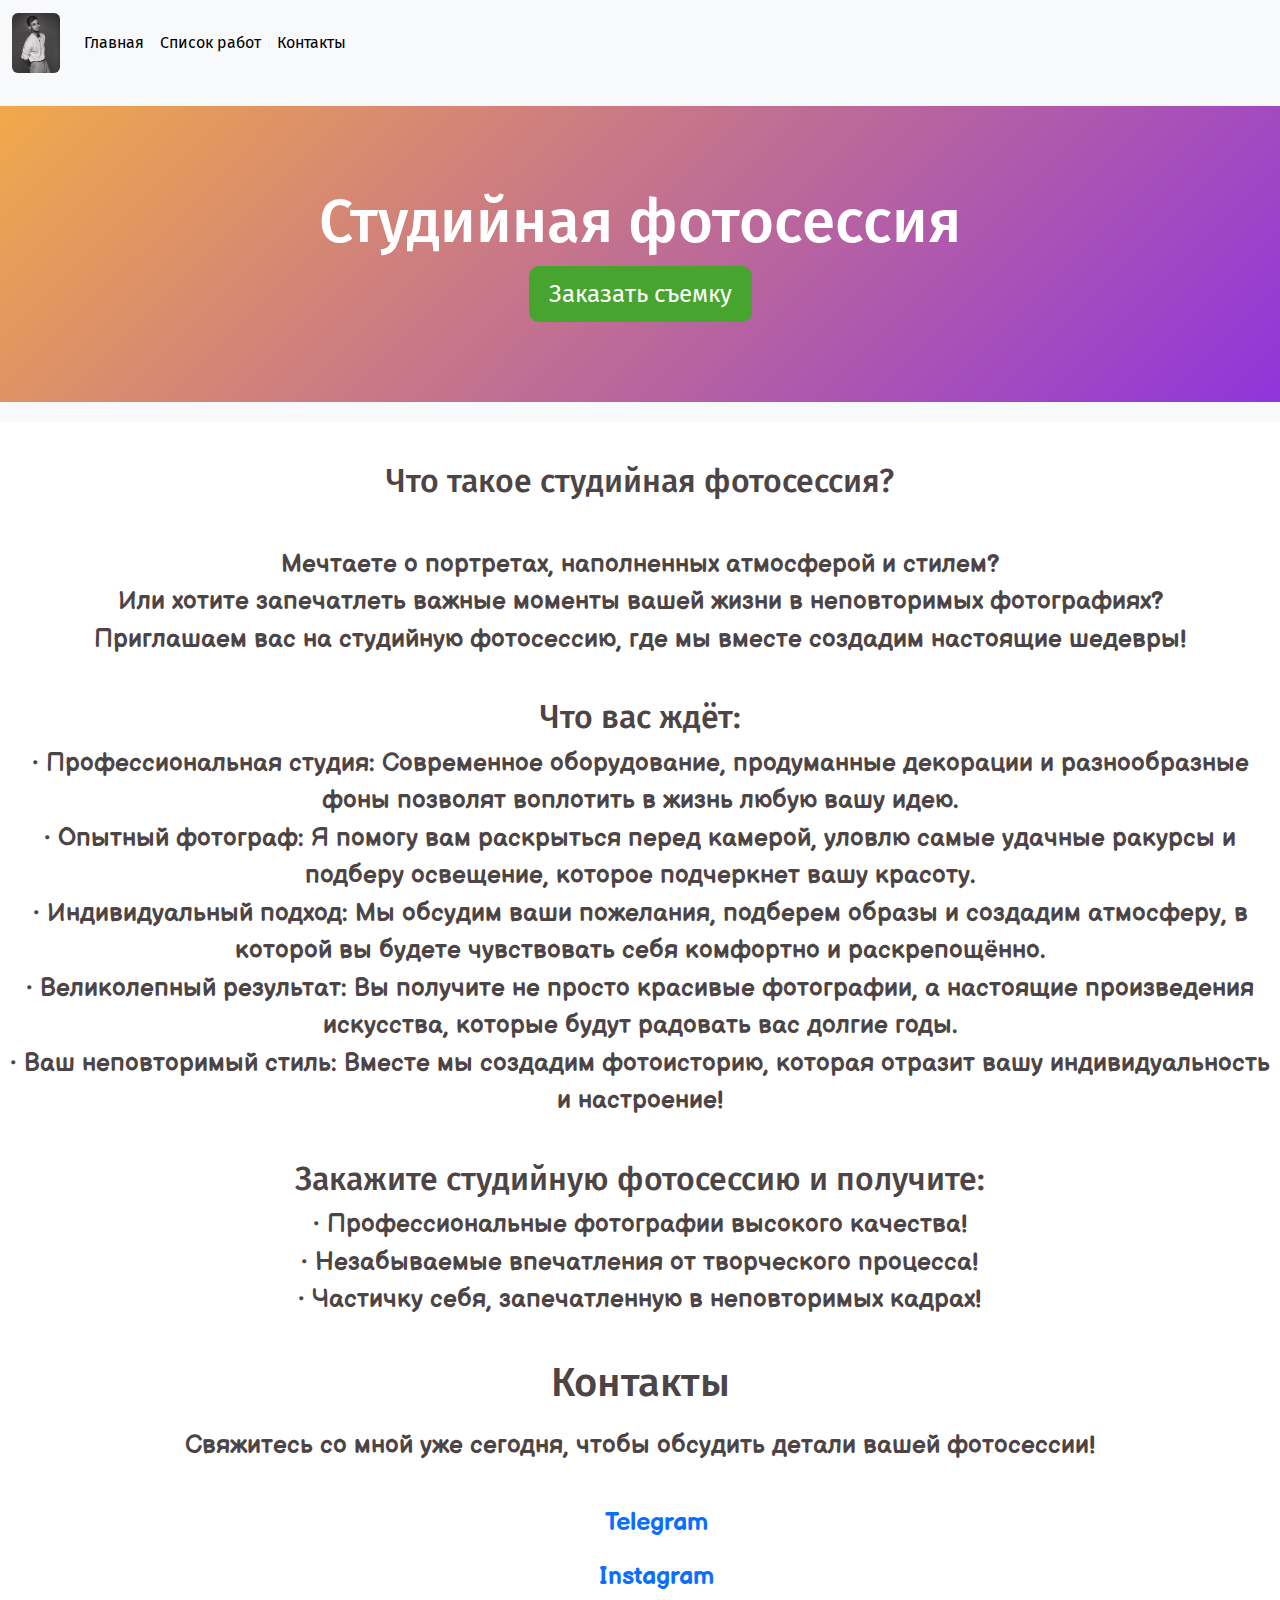
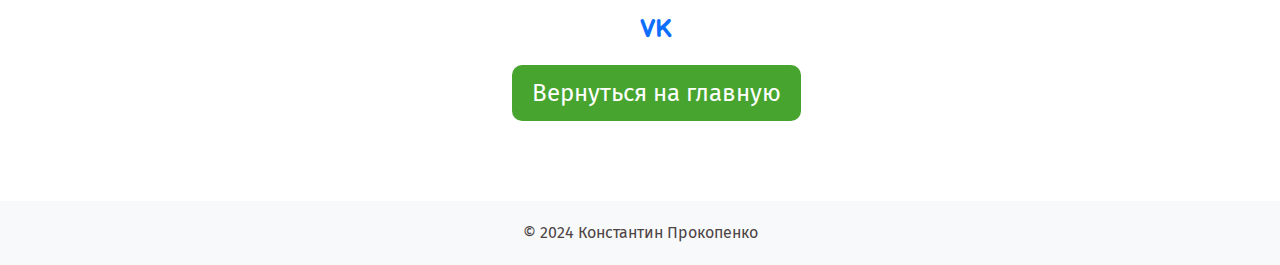
<file: studiophoto.html>
<!DOCTYPE html>
<html lang="ru">
<head>
	
	<!-- Yandex.Metrika counter -->	
<script type="text/javascript">
   (function(m,e,t,r,i,k,a){m[i]=m[i]||function(){(m[i].a=m[i].a||[]).push(arguments)};
   m[i].l=1*new Date();
   for (var j = 0; j < document.scripts.length; j++) {if (document.scripts[j].src === r) { return; }}
   k=e.createElement(t),a=e.getElementsByTagName(t)[0],k.async=1,k.src=r,a.parentNode.insertBefore(k,a)})
   (window, document, "script", "https://mc.yandex.ru/metrika/tag.js", "ym");

   ym(97505042, "init", {
	params:window.yaParams,
        clickmap:true,
        trackLinks:true,
        accurateTrackBounce:true,
        webvisor:true
   });
</script>
<noscript><div><img src="https://mc.yandex.ru/watch/97505042" style="position:absolute; left:-9999px;" alt="" /></div></noscript>
	<!-- /Yandex.Metrika counter -->

  <title>Студийная фотосессия</title>
  <meta charset="UTF-8">
  <meta name="viewport" content="width=device-width, initial-scale=1, shrink-to-fit=no">
  <link rel="stylesheet" href="static/css/index.css">
  <link rel="shortcut icon" href="static/img/logo1.jpg" type="image/png">
  <link rel="preconnect" href="https://fonts.googleapis.com">
  <link rel="preconnect" href="https://fonts.gstatic.com" crossorigin>
  <link href="https://fonts.googleapis.com/css2?family=Fira+Sans:ital,wght@0,100;0,200;0,300;0,400;0,500;0,600;0,700;0,800;0,900;1,100;1,200;1,300;1,400;1,500;1,600;1,700;1,800;1,900&family=Playwrite+NG+Modern:wght@100..400&display=swap" rel="stylesheet">
  <link href="https://fonts.googleapis.com/css2?family=Balsamiq+Sans:ital,wght@0,400;0,700;1,400;1,700&family=Pangolin&display=swap" rel="stylesheet">
  <script src="https://cdn.jsdelivr.net/npm/@popperjs/core@2.11.8/dist/umd/popper.min.js" integrity="sha384-I7E8VVD/ismYTF4hNIPjVp/Zjvgyol6VFvRkX/vR+Vc4jQkC+hVqc2pM8ODewa9r" crossorigin="anonymous"></script>
  <script src="https://cdn.jsdelivr.net/npm/bootstrap@5.3.3/dist/js/bootstrap.min.js" integrity="sha384-0pUGZvbkm6XF6gxjEnlmuGrJXVbNuzT9qBBavbLwCsOGabYfZo0T0to5eqruptLy" crossorigin="anonymous"></script>
  <link href="https://cdn.jsdelivr.net/npm/bootstrap@5.3.3/dist/css/bootstrap.min.css" rel="stylesheet" integrity="sha384-QWTKZyjpPEjISv5WaRU9OFeRpok6YctnYmDr5pNlyT2bRjXh0JMhjY6hW+ALEwIH" crossorigin="anonymous">
  <meta name="title" content="Константин Прокопенко - студийная фотосессия">
  <meta name="description" content="Профессиональный фотограф Константин Прокопенко. Фотосъемка в Минске и других городах по всей Беларуси. Провожу индивидуальные и групповые съёмки.">
</head>
<body>
    <div class="jumbotron gradient title">
    </div>
    <nav class="navbar navbar-expand-lg bg-light">
      <div class="container-fluid">
          <a class="navbar-brand" href="/"><img src="static/img/logo1.jpg" alt="" class="rounded" width="48" height="48"></a>
          <button class="navbar-toggler" type="button" data-bs-toggle="collapse" data-bs-target="#navbarSupportedContent" aria-controls="navbarSupportedContent" aria-expanded="false" aria-label="Toggle navigation">
          <span class="navbar-toggler-icon"></span>
          </button>
          <div class="collapse navbar-collapse" id="navbarSupportedContent">
          <ul class="navbar-nav me-auto mb-2 mb-lg-0">
              <li class="nav-item">
              <a class="nav-link active" aria-current="page" href="/">Главная</a>
              </li>
              <li class="nav-item">
              <a class="nav-link active" href="/">Список работ</a>
              </li>
              <li class="nav-item">
              <a class="nav-link active" href="#contact">Контакты</a>
              </li>
                </li>
              </div>
          </ul>
          </div>
      </div>
  </nav>
  </div>
  <header>
      <div class="hero">
        <h1>Студийная фотосессия</h1>
        <a href="#contact" class="gbutton">Заказать съемку</a>
      </nav>
      
    </header>
    </nav>
    </div>
  </header>
  <main>
    <center>
    <h2>Что такое студийная фотосессия?</h2>
    <p><br>Мечтаете о портретах, наполненных атмосферой и стилем?
    <br>Или хотите запечатлеть важные моменты вашей жизни в неповторимых фотографиях? 
    <br>Приглашаем вас на студийную фотосессию, где мы вместе создадим настоящие шедевры!</p>
  <br>
    <h2>Что вас ждёт:</h2>
    <p> • Профессиональная студия: Современное оборудование, продуманные декорации и разнообразные фоны позволят воплотить в жизнь любую вашу идею.<br>
        • Опытный фотограф: Я помогу вам раскрыться перед камерой, уловлю самые удачные ракурсы и подберу освещение, которое подчеркнет вашу красоту.<br>
        • Индивидуальный подход: Мы обсудим ваши пожелания, подберем образы и создадим атмосферу, в которой вы будете чувствовать себя комфортно и раскрепощённо.<br>
        • Великолепный результат: Вы получите не просто красивые фотографии, а настоящие произведения искусства, которые будут радовать вас долгие годы.<br>
        • Ваш неповторимый стиль: Вместе мы создадим фотоисторию, которая отразит вашу индивидуальность и настроение!<br>
    </p>
    <br>
    <h2>Закажите студийную фотосессию и получите:</h2>
    <p> • Профессиональные фотографии высокого качества!<br>
        • Незабываемые впечатления от творческого процесса!<br>
        • Частичку себя, запечатленную в неповторимых кадрах!</p>
        <br>
    <section id="contact">
    <h2>Контакты</h2>
    <p>Свяжитесь со мной уже сегодня, чтобы обсудить детали вашей фотосессии!</p>
    <br>
      <ul>
        <p><a href="https://t.me/photoprokopenko" target="_blank"><i class="fab fa-facebook-f"></i> Telegram</a></p>
        <p><a href="https://www.instagram.com/9740konstantin/" target="_blank"><i class="fab fa-instagram"></i> Instagram</a></p>
	<p><a href="https://vk.com/prokopenkophoto" target="_blank"> VK</a></p>
        <a href="/" class="gbutton">Вернуться на главную</a>
      </ul>
    </div>
  </section>
</main>
</center>
<footer>
<h>&copy; 2024 Константин Прокопенко</h>
</footer>
</body>
</html>
</file>
<file: static/css/index.css>
* {
    margin: 0;
    padding: 0;
    box-sizing: border-box;
  }
  
  body {
    font-family: 'Fira Sans', sans-serif !important;
    font-weight: 600;
    font-size: 23px;
    line-height: 1.5;
    color: #4d4545 !important;
    background-color: #ffffff;
  }

  a {
    color: #ffffff; 
    text-decoration: none !important;
  }  
  
  img {
    max-width: 100%;
    height: auto;
    display: block;
  }
  
  header {
    background-color: #f8f9fa;
    padding: 20px 0;
  }
  
  .main-menu {
    list-style: none;
    margin: 0;
    padding: 0;
    text-align: center;
  }
  
  .main-menu li {
    display: inline-block;
    margin-right: 20px;
  }
  
  .hero {
    text-align: center;
    padding: 80px 0;
    background-size: cover;
    background-position: center;
  }
  
  .hero h1 {
    font-size: 60px;
    color: #ffffff;
  }
  
  .hero p {
    font-size: 40px;
    color: #fff;
  }

  .gbutton{
    display: inline-block;
    padding: 10px 20px;
    font-size: 150%;
    background-color: #47a52f;
    color: #ffffff !important; 
    border: none;
    cursor: pointer;
    transition: background-color 0.3s ease;
    border-radius: 10px;
  }

  .gbutton:hover {
    background-color: #2b9141;
  }
  
  main {
    padding: 40px 0;
  }
  
  section {
    margin-bottom: 40px;
  }
  
  section h2 {
    font-size: 40px;
    margin-bottom: 20px;
  }
  
 p {
    font-family: "Balsamiq Sans", sans-serif;
    font-weight: 600;
    font-size: 25px;
  }
  
  .image-wrapper img {
    object-fit: cover; 
  }

  .image-wrapper {
    margin: 50px;
    width: 500px; 
    height: 500px; 
    box-shadow: 0 0px 0px #ff004062;
    transition: box-shadow 0.3s ease;
  }

  .image-wrapper .figcaption {
    font-family: "Balsamiq Sans", sans-serif;
    font-weight: 600;
    font-size: 25px;
    color: #4d4545 !important;
    text-align: center;
    margin-top: 2px;
  }

  .image-wrapper:hover {
    box-shadow: 0 8px 10px #ff009562;
  }
  
  .contact-info {
    text-align: center;
    list-style: none;
    margin: 0;
    padding: 0;
  }
  
  .contact-info li {
    margin-bottom: 10px;
  }
  
  footer {
    background-color: #f8f9fa;
    padding: 20px 0;
    text-align: center;
  }
  
  .hero {
  background: linear-gradient(-45deg, #ee973b, #e64e4e, #9034db, #f1a94a);
	background-size: 300% 300%;
	animation: gradient 15s ease infinite;
  }

  @keyframes gradient {
	0% {
		background-position: 0% 50%;
	}
	50% {
		background-position: 100% 50%;
	}
	100% {
		background-position: 0% 50%;
	}
}
</file>
